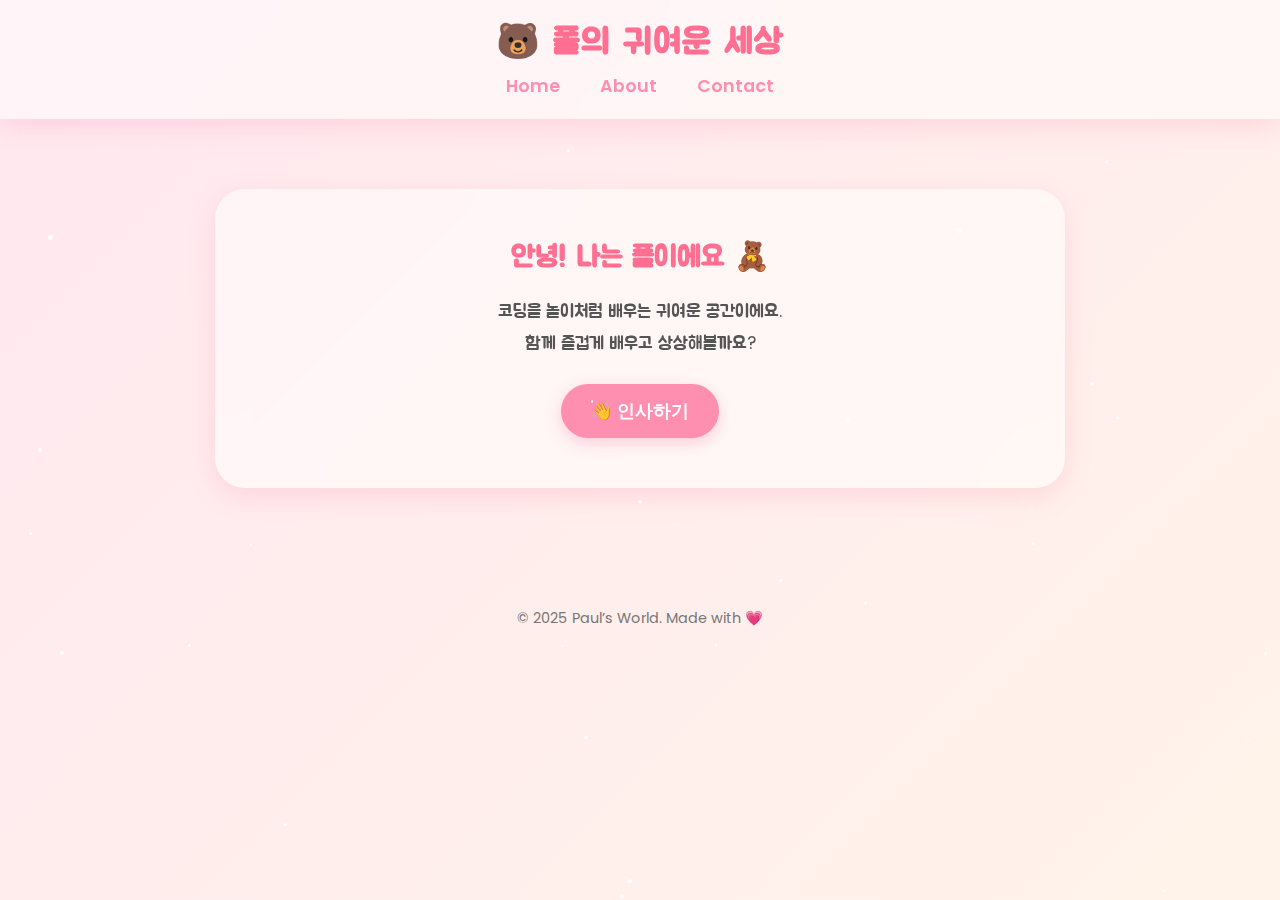
<file: index.html>
<!-- <a href="/test/about">about</a>
<a href="/test/contact">contact</a>

<h1>내 생에 첫 홈페이지</h1> -->

<!DOCTYPE html>
<html lang="ko">
<head>
  <meta charset="UTF-8">
  <meta name="viewport" content="width=device-width, initial-scale=1.0">
  <title>폴의 귀여운 세상</title>
  <link rel="stylesheet" href="./style.css">
  <script defer src="./script.js"></script>
</head>
<body>
  <header>
    <h1>🐻 폴의 귀여운 세상</h1>
    <nav>
      <a href="./">Home</a>
      <a href="./about/">About</a>
      <a href="./contact/">Contact</a>
    </nav>
  </header>

  <main>
    <section>
      <h2>안녕! 나는 폴이에요 🧸</h2>
      <p>코딩을 놀이처럼 배우는 귀여운 공간이에요.<br>함께 즐겁게 배우고 상상해볼까요?</p>
      <button onclick="sayHello()">👋 인사하기</button>
    </section>
  </main>

  <footer>© 2025 Paul’s World. Made with 💗</footer>
</body>
</html>
</file>
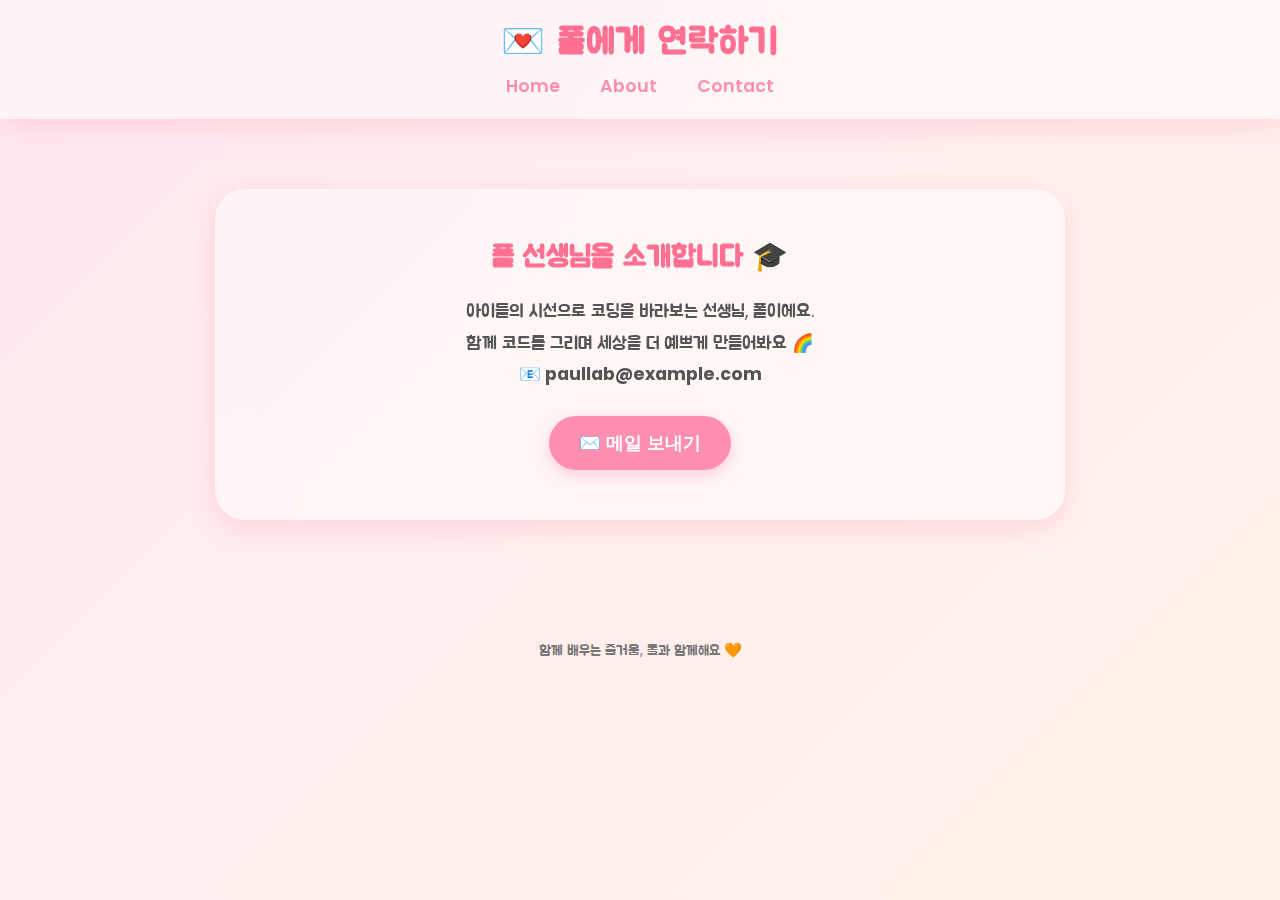
<file: contact/index.html>
<!-- <a href="/test/about">about</a>
<a href="/test/contact">contact</a>

<h1>Contact</h1> -->

<!DOCTYPE html>
<html lang="ko">
<head>
  <meta charset="UTF-8">
  <meta name="viewport" content="width=device-width, initial-scale=1.0">
  <title>Contact | 폴의 세상</title>
  <link rel="stylesheet" href="../style.css">
</head>
<body>
  <header>
    <h1>💌 폴에게 연락하기</h1>
    <nav>
      <a href="../">Home</a>
      <a href="../about/">About</a>
      <a href="../contact/">Contact</a>
    </nav>
  </header>

  <main>
    <section>
      <h2>폴 선생님을 소개합니다 🎓</h2>
      <p>아이들의 시선으로 코딩을 바라보는 선생님, 폴이에요.<br>
      함께 코드를 그리며 세상을 더 예쁘게 만들어봐요 🌈</p>
      <p><strong>📧 paullab@example.com</strong></p>
      <button onclick="window.location.href='mailto:paullab@example.com'">✉️ 메일 보내기</button>
    </section>
  </main>

  <footer>함께 배우는 즐거움, 폴과 함께해요 🧡</footer>
</body>
</html>
</file>
<file: style.css>
/* style.css */
/* style.css */
/* style.css */
@import url('https://fonts.googleapis.com/css2?family=Jua&family=Poppins:wght@400;600&display=swap');

:root {
  --bg-gradient: linear-gradient(135deg, #ffe8f0, #fff9e6, #e6fffa);
  --glass-bg: rgba(255, 255, 255, 0.5);
  --accent: #ff8fb1;
  --highlight: #ff6f91;
  --text: #444;
  --shadow: 0 8px 25px rgba(255, 143, 177, 0.25);
  --card-radius: 30px;
}

* {
  box-sizing: border-box;
  margin: 0;
  padding: 0;
}

body {
  font-family: 'Poppins', 'Jua', sans-serif;
  background: var(--bg-gradient);
  background-size: 300% 300%;
  animation: gradientFlow 12s ease-in-out infinite;
  color: var(--text);
  text-align: center;
  min-height: 100vh;
  overflow-x: hidden;
}

@keyframes gradientFlow {
  0% { background-position: 0% 50%; }
  50% { background-position: 100% 50%; }
  100% { background-position: 0% 50%; }
}

header {
  position: sticky;
  top: 0;
  z-index: 10;
  background: var(--glass-bg);
  backdrop-filter: blur(15px);
  padding: 20px 0;
  box-shadow: var(--shadow);
}

header h1 {
  font-family: 'Jua', sans-serif;
  color: var(--highlight);
  font-size: 2.2rem;
  letter-spacing: 1px;
  margin-bottom: 8px;
}

nav a {
  text-decoration: none;
  color: var(--accent);
  margin: 0 18px;
  font-weight: 600;
  font-size: 1.1rem;
  transition: all 0.3s ease;
}

nav a:hover {
  color: var(--highlight);
  text-shadow: 0 0 10px rgba(255, 111, 145, 0.4);
}

main {
  display: flex;
  flex-direction: column;
  align-items: center;
  padding: 70px 20px;
  gap: 40px;
}

section {
  background: var(--glass-bg);
  backdrop-filter: blur(20px);
  border-radius: var(--card-radius);
  box-shadow: var(--shadow);
  padding: 50px;
  width: 90%;
  max-width: 850px;
  animation: floatIn 1s ease forwards;
}

@keyframes floatIn {
  from { opacity: 0; transform: translateY(40px); }
  to { opacity: 1; transform: translateY(0); }
}

section h2 {
  font-family: 'Jua', sans-serif;
  color: var(--highlight);
  font-size: 1.8rem;
  margin-bottom: 20px;
}

section p {
  font-size: 1.1rem;
  line-height: 1.8;
  color: #555;
}

button {
  background: var(--accent);
  color: white;
  border: none;
  padding: 15px 30px;
  border-radius: 50px;
  font-weight: 600;
  font-size: 1.1rem;
  cursor: pointer;
  margin-top: 25px;
  box-shadow: 0 5px 15px rgba(255, 143, 177, 0.4);
  transition: all 0.3s ease;
}

button:hover {
  transform: translateY(-3px);
  background: var(--highlight);
  box-shadow: 0 8px 25px rgba(255, 111, 145, 0.5);
}

footer {
  font-size: 0.9rem;
  color: #777;
  margin-top: 50px;
}

/* 귀여운 반짝이 효과 */
.star {
  position: absolute;
  background: white;
  border-radius: 50%;
  animation: sparkle 4s infinite ease-in-out;
  opacity: 0.8;
}

@keyframes sparkle {
  0%, 100% { opacity: 0.3; transform: scale(1); }
  50% { opacity: 1; transform: scale(1.4); }
}
</file>
